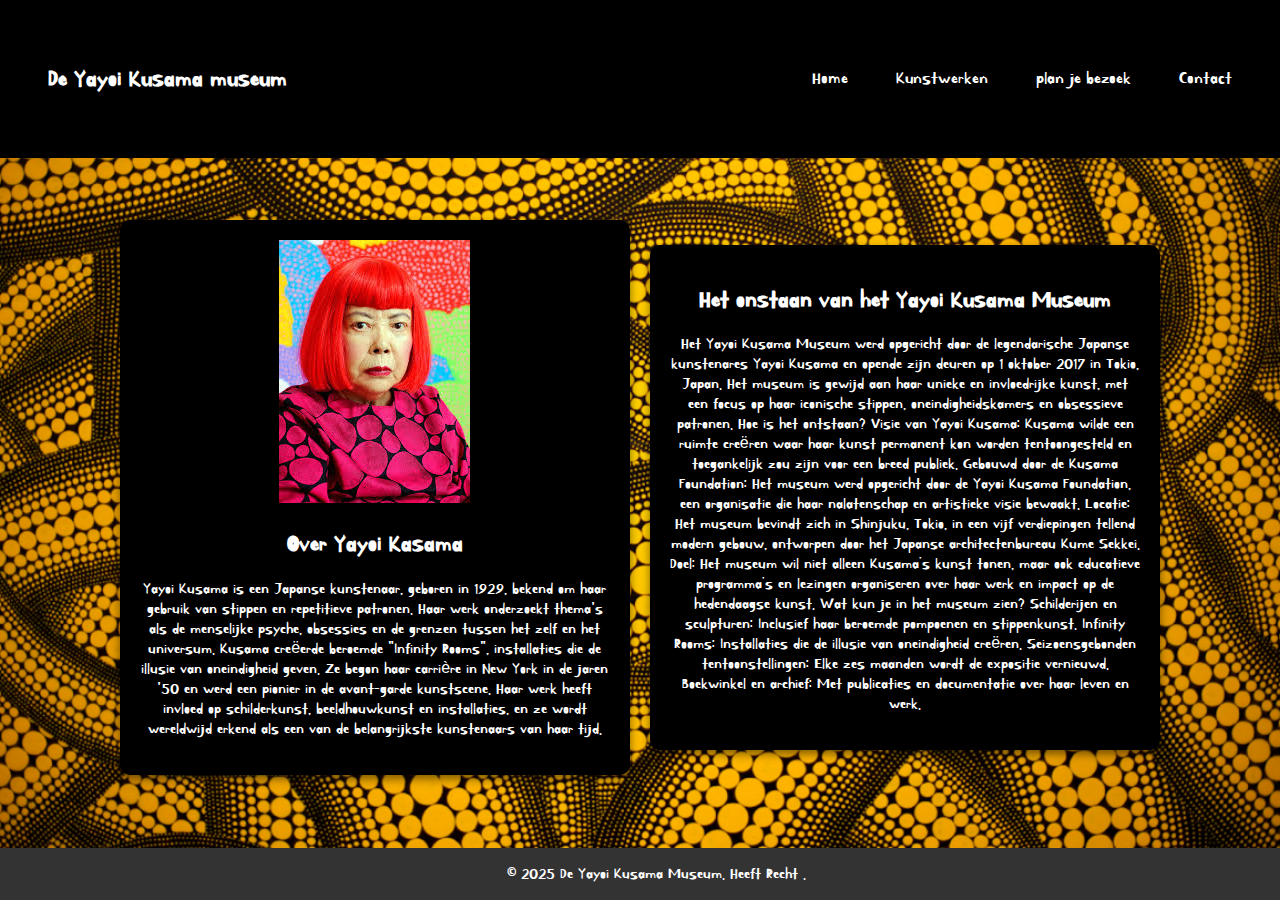
<file: Toets_2/homepagina/index.html>
<!DOCTYPE html>
<html lang="en">
<head>
    <meta charset="UTF-8">
    <meta name="viewport" content="width=device-width, initial-scale=1.0">
    <title>home pagina</title>
    <link rel="stylesheet" href="./style.css">

</head>
<body>

    
<header>
    <div id="header-container">
        <h1 id="title">De Yayoi Kusama museum</h1>
        <nav> 
            <ul id="nav">
                <li class="Nbuttons"><a href="#">Home</a></li>
                <li class="Nbuttons"><a href="#">Kunstwerken</a></li>
                <li class="Nbuttons">
                    <a href="#">plan je bezoek</a>
                    <ul id="dropdown">
                        <li><a href="#bestel-tickets">Bestel tickets</a></li>
                        <li><a href="#openingstijden">Openingstijden</a></li>
                        <li><a href="#adresgegevens">Adresgegevens</a></li>
                        <li><a href="#parkeren">Parkeren</a></li>
                        <li><a href="#ov">OV</a></li>
                        

                    </ul>
                </li>
                <li class="Nbuttons"><a href="#">Contact</a></li>
            </ul>
        </nav>
    </div>
</header>
<main>
  <div class="container-over-Yayoi-kausama">
    <div class="box">
        <img id="yayoi" src="../media/yayoi.jpeg" alt="yayoi kausama">
    <h2>Over Yayoi Kasama</h2>
    <p>Yayoi Kusama is een Japanse kunstenaar, geboren in 1929, bekend om haar gebruik van stippen en repetitieve patronen. Haar werk onderzoekt thema's als de menselijke psyche, obsessies en de grenzen tussen het zelf en het universum. Kusama creëerde beroemde "Infinity Rooms", installaties die de illusie van oneindigheid geven. Ze begon haar carrière in New York in de jaren '50 en werd een pionier in de avant-garde kunstscene. 
        Haar werk heeft invloed op schilderkunst, beeldhouwkunst en installaties, en ze wordt wereldwijd erkend als een van de belangrijkste kunstenaars van haar tijd.</p>
        </div>

        <div class="box">
            <h2>Het onstaan van het Yayoi Kusama Museum</h2>
            <p>Het Yayoi Kusama Museum werd opgericht door de legendarische Japanse kunstenares Yayoi Kusama en opende zijn deuren op 1 oktober 2017 in Tokio, Japan. Het museum is gewijd aan haar unieke en invloedrijke kunst, met een focus op haar iconische stippen, oneindigheidskamers en obsessieve patronen.

                Hoe is het ontstaan?
                Visie van Yayoi Kusama: Kusama wilde een ruimte creëren waar haar kunst permanent kon worden tentoongesteld en toegankelijk zou zijn voor een breed publiek.
                Gebouwd door de Kusama Foundation: Het museum werd opgericht door de Yayoi Kusama Foundation, een organisatie die haar nalatenschap en artistieke visie bewaakt.
                Locatie: Het museum bevindt zich in Shinjuku, Tokio, in een vijf verdiepingen tellend modern gebouw, ontworpen door het Japanse architectenbureau Kume Sekkei.
                Doel: Het museum wil niet alleen Kusama’s kunst tonen, maar ook educatieve programma’s en lezingen organiseren over haar werk en impact op de hedendaagse kunst.
                Wat kun je in het museum zien?
                Schilderijen en sculpturen: Inclusief haar beroemde pompoenen en stippenkunst.
                Infinity Rooms: Installaties die de illusie van oneindigheid creëren.
                Seizoensgebonden tentoonstellingen: Elke zes maanden wordt de expositie vernieuwd.
                Boekwinkel en archief: Met publicaties en documentatie over haar leven en werk.
                </p>
            
            
        </div>






    </div>
  



  
</main>
<footer>
    &copy; 2025 De Yayoi Kusama Museum. Heeft Recht .
</footer>

</body>
</html>
</file>
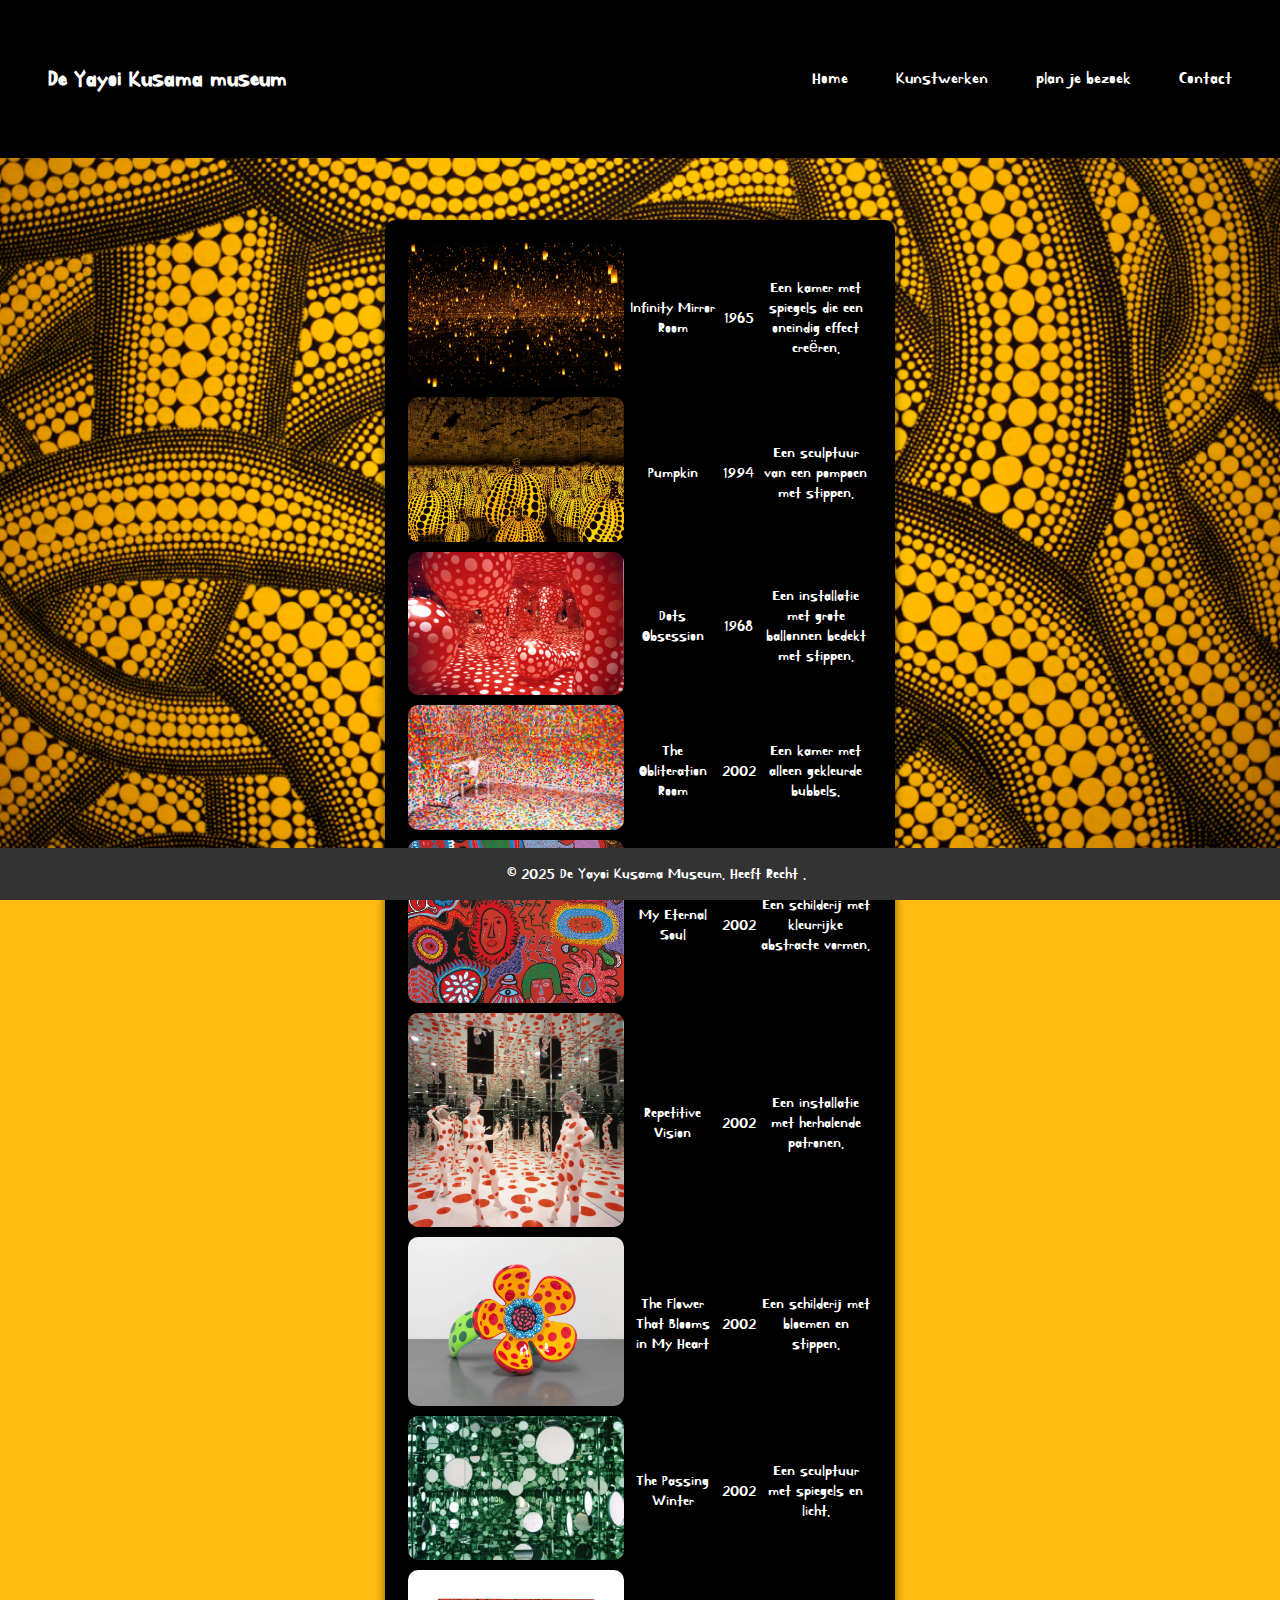
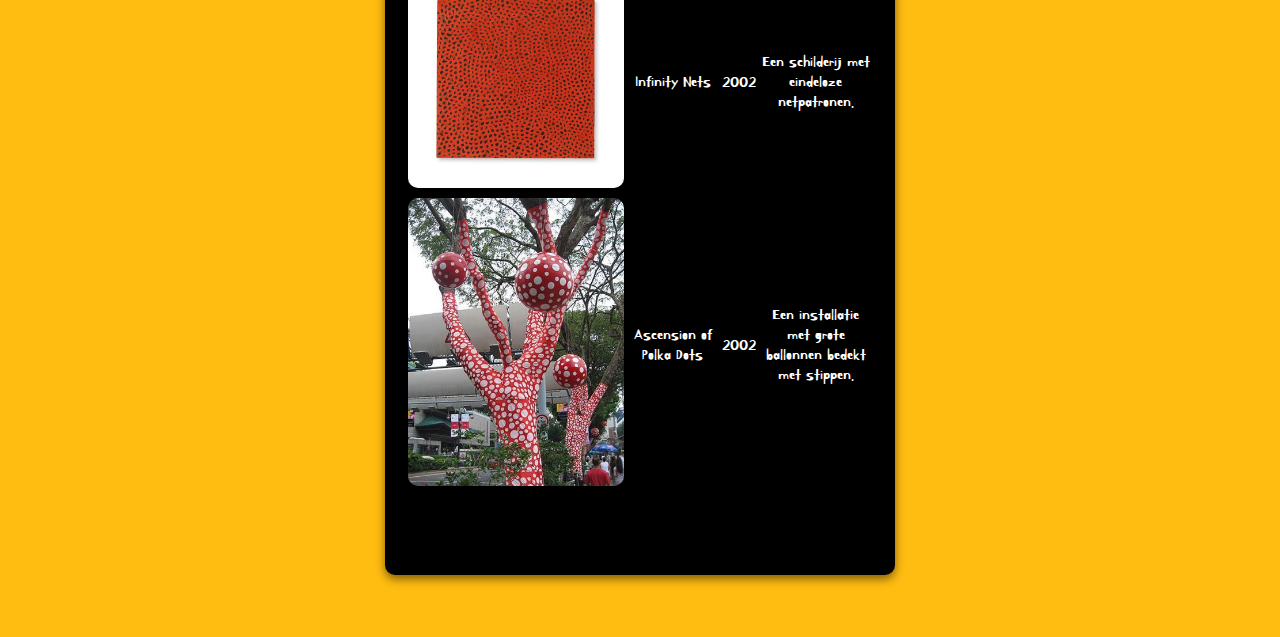
<file: Toets_2/kunstwerk/index.html>
<!DOCTYPE html>
<html lang="en">
<head>
    <meta charset="UTF-8">
    <meta name="viewport" content="width=device-width, initial-scale=1.0">
    <title>home pagina</title>
    <link rel="stylesheet" href="./style.css">

</head>
<body>

    
<header>
    <div id="header-container">
        <h1 id="title">De Yayoi Kusama museum</h1>
        <nav> 
            <ul id="nav">
                <li class="Nbuttons"><a href="#">Home</a></li>
                <li class="Nbuttons"><a href="#">Kunstwerken</a></li>
                <li class="Nbuttons">
                    <a href="#">plan je bezoek</a>
                    <ul id="dropdown">
                        <li><a href="#bestel-tickets">Bestel tickets</a></li>
                        <li><a href="#openingstijden">Openingstijden</a></li>
                        <li><a href="#adresgegevens">Adresgegevens</a></li>
                        <li><a href="#parkeren">Parkeren</a></li>
                        <li><a href="#ov">OV</a></li>
                        

                    </ul>
                </li>
                <li class="Nbuttons"><a href="#">Contact</a></li>
            </ul>
        </nav>
    </div>
</header>
<main>
  <div class="container-over-Yayoi-kausama">
    <div class="box">
            <table>
                <tbody>
                    <tr>
                        <td><img src="../media/Infinity-Mirror-Room.jpg" alt=""></td>
                        <td>Infinity Mirror Room</td>
                        <td>1965</td>
                        <td>Een kamer met spiegels die een oneindig effect creëren.</td>
                    </tr>
                    <tr>
                        <td><img src="../media/All-the-Eternal-Love-I-Have-for-the-Pumpkins.webp" alt=""></td>
                        <td>Pumpkin</td>
                        <td>1994</td>
                        <td>Een sculptuur van een pompoen met stippen.</td>
                    </tr>
                    <tr>
                        <td><img src="../media/Dots-Obsession-.jpg" alt=""></td>
                        <td>Dots Obsession</td>
                        <td>1968</td>
                        <td>Een installatie met grote ballonnen bedekt met stippen.</td>
                    </tr>
                    <tr>
                        <td><img src="../media/The-Obliteration-Room-.jpg" alt=""></td>
                        <td>The Obliteration Room</td>
                        <td>2002</td>
                        <td>Een kamer met alleen gekleurde bubbels.</td>
                    </tr>
                    <tr>
                        <td><img src="../media/My-Eternal-Soul.jpg" alt=""></td>
                        <td>My Eternal Soul</td>
                        <td>2002</td>
                        <td>Een schilderij met kleurrijke abstracte vormen.</td>
                    </tr>
                    <tr>
                        <td><img src="../media/Repetitive-Vision.jpg" alt=""></td>
                        <td>Repetitive Vision</td>
                        <td>2002</td>
                        <td>Een installatie met herhalende patronen.</td>
                    </tr>
                    <tr>
                        <td><img src="../media/The-Flower-That-Blooms-in-My-Heart-1536x1196.webp" alt=""></td>
                        <td>The Flower That Blooms in My Heart</td>
                        <td>2002</td>
                        <td>Een schilderij met bloemen en stippen.</td>
                    </tr>
                    <tr>
                        <td><img src="../media/The-Passing-Winter--1140x759.jpg" alt=""></td>
                        <td>The Passing Winter</td>
                        <td>2002</td>
                        <td>Een sculptuur met spiegels en licht.</td>
                    </tr>
                    <tr>
                        <td><img src="../media/Infinity-Nets.jpg" alt=""></td>
                        <td>Infinity Nets</td>
                        <td>2002</td>
                        <td>Een schilderij met eindeloze netpatronen.</td>
                    </tr>
                    <tr>
                        <td><img src="../media/Ascension-of-Polka-Dots.jpg" alt=""></td>
                        <td>Ascension of Polka Dots</td>
                        <td>2002</td>
                        <td>Een installatie met grote ballonnen bedekt met stippen.</td>
                    </tr>
                </tbody>
            </table>

        <div class="box">
         
  



  
</main>
<footer>
    &copy; 2025 De Yayoi Kusama Museum. Heeft Recht .
</footer>

</body>
</html>
</file>
<file: Toets_2/homepagina/style.css>
@import url('https://fonts.googleapis.com/css2?family=Kirang+Haerang&display=swap');


body {
    margin: 0;
    padding: 0;
    font-family: 'Kirang Haerang', sans-serif;
    color: #ffffff;
    background-color: #FFBC11;
    background-image: url('../media/worms.png'); /* Correct relative path */
    background-size: cover;  /* Ensures it covers the entire screen */
    background-position: center;  /* Centers the image */
    background-repeat: no-repeat;  /* Prevents repeating */
    height: 100vh;  /* Makes sure it takes full viewport height */
    margin: 0; /* Removes default browser margins */
}
header {
    background-color: #000000;
    color: white;
    padding: 1rem;
    justify-content: space-between;
    position: sticky;
    align-items: center;
}
nav {
    background-color: #000000;
    margin: 2;
    padding: 2;
    margin: 0;
    padding-left: 1rem;
    display: flex;
    gap: 1rem;
    right: 0;
    

}
nav ul {
    list-style-type: none;
    padding: 0;
    margin: 0;
    display: flex;
    gap: 1rem;
    
}
#dropdown li {
    padding: 0.5rem 1rem;
    background-color: #3e3e3e;
}

nav ul li {
    position: relative;
    

}
nav ul li a {
    display: block;
    padding: 1rem;
    color: white;
    text-decoration: none;
    text-decoration: none;
    color: white;
    padding: 0.5rem 1rem;
    background-color: #000000;
    border-radius: 5px;
}
nav ul li:hover {
    background-color: #555;
}
nav ul li ul {
    display: none;
    position: absolute;
    top: 100%;
    right: 0;
    background-color: #555;
    padding: 0;
    list-style-type: none;
    min-width: 150px;
}
nav ul li:hover ul {
    display: block;
}
nav ul li ul li {
    display: block;
}
nav ul li ul li a {
    color: white;
    padding: 0.5rem 1rem;
}
.Nbuttons{
    font-size: large;
}
main {
    padding: 2rem;
    text-align: center;
}
footer {
    background-color: #333;
    color: white;
    text-align: center;
    padding: 1rem;
    position: fixed;
    width: 100%;
    bottom: 0;
}
#header-container {
    display: flex;
    justify-content: space-between;
    align-items: center;
    padding: 1rem;
}

#title {
    left: 0;
    padding: 1rem;
    font-size: 1.5rem;
    color: white;
    font-family: 'Kirang Haerang', sans-serif;
}
.container-over-Yayoi-kausama{
    display: flex;
    justify-content: space-around;
    padding: 20px;
  
}
.box {
    background-color: black;
    color: white;
    padding: 20px;
    border-radius: 10px;
    width: 40%;
    box-shadow: 0px 4px 10px rgba(0, 0, 0, 0.5);
    margin: 10px; 
}
.container-over-Yayoi-kausama {
    display: flex;
    justify-content: space-around;
    padding: 20px;
    display: flex;
    justify-content: center;
    align-items: center;
}
</file>
<file: Toets_2/kunstwerk/style.css>
@import url('https://fonts.googleapis.com/css2?family=Kirang+Haerang&display=swap');



body {
    margin: 0;
    padding: 0;
    font-family: 'Kirang Haerang', sans-serif;
    color: #ffffff;
    background-color: #FFBC11;
    background-image: url('../media/worms.png'); 
    background-size: cover;  
    background-position: center;  
    background-repeat: no-repeat;  
    height: 100vh;  
    margin: 0; 
}
header {
    background-color: #000000;
    color: white;
    padding: 1rem;
    justify-content: space-between;
    position: sticky;
    align-items: center;
}
nav {
    background-color: #000000;
    margin: 2;
    padding: 2;
    margin: 0;
    padding-left: 1rem;
    display: flex;
    gap: 1rem;
    right: 0;
    

}
nav ul {
    list-style-type: none;
    padding: 0;
    margin: 0;
    display: flex;
    gap: 1rem;
    
}
#dropdown li {
    padding: 0.5rem 1rem;
    background-color: #3e3e3e;
}

nav ul li {
    position: relative;
    

}
nav ul li a {
    display: block;
    padding: 1rem;
    color: white;
    text-decoration: none;
    text-decoration: none;
    color: white;
    padding: 0.5rem 1rem;
    background-color: #000000;
    border-radius: 5px;
}
nav ul li:hover {
    background-color: #555;
}
nav ul li ul {
    display: none;
    position: absolute;
    top: 100%;
    right: 0;
    background-color: #555;
    padding: 0;
    list-style-type: none;
    min-width: 150px;
}
nav ul li:hover ul {
    display: block;
}
nav ul li ul li {
    display: block;
}
nav ul li ul li a {
    color: white;
    padding: 0.5rem 1rem;
}
.Nbuttons{
    font-size: large;
}
main {
    padding: 2rem;
    text-align: center;
}
footer {
    background-color: #333;
    color: white;
    text-align: center;
    padding: 1rem;
    position: fixed;
    width: 100%;
    bottom: 0;
}
#header-container {
    display: flex;
    justify-content: space-between;
    align-items: center;
    padding: 1rem;
}

#title {
    left: 0;
    padding: 1rem;
    font-size: 1.5rem;
    color: white;
    font-family: 'Kirang Haerang', sans-serif;
}
.container-over-Yayoi-kausama{
    display: flex;
    justify-content: space-around;
    padding: 20px;
  
}
.box {
    background-color: black;
    color: white;
    padding: 20px;
    border-radius: 10px;
    width: 40%;
    box-shadow: 0px 4px 10px rgba(0, 0, 0, 0.5);
    margin: 10px; 
}
.container-over-Yayoi-kausama {
    display: flex;
    justify-content: space-around;
    padding: 20px;
    display: flex;
    justify-content: center;
    align-items: center;
}
img{
    width: 100%;
    height: 100%;
    object-fit: cover;
    border-radius: 10px;
}
</file>
